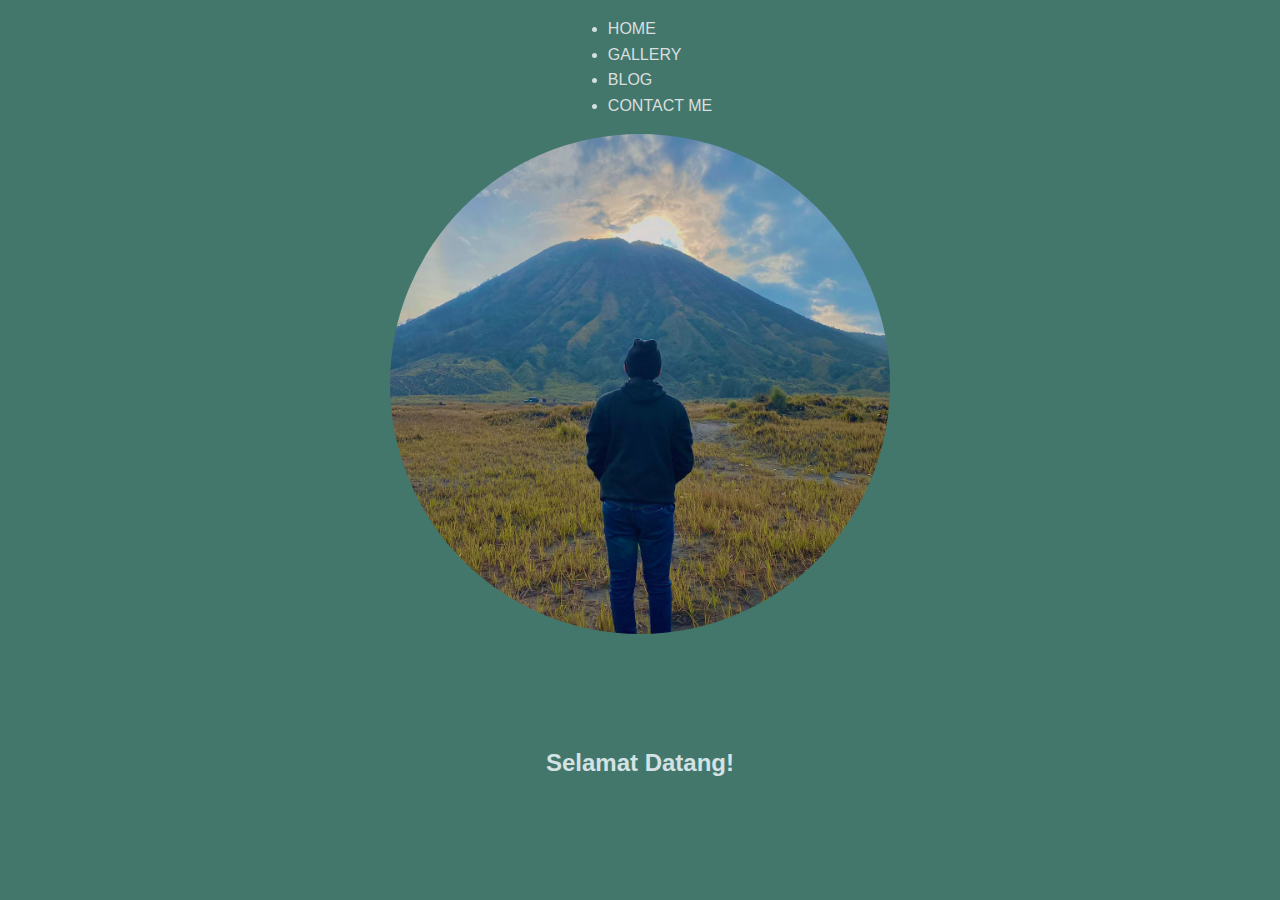
<file: index.html>
<!DOCTYPE html>
<html lang="en">
<head>
    <meta charset="UTF-8">
    <meta name="viewport" content="width=device-width, initial-scale=1.0">
    <title>portofolio</title>
    <link rel="stylesheet" href="styleindex.css" />
    <style>
        /* CSS untuk animasi */
        .animated-img {
            position: relative;
            animation: moveUpDown 2s infinite alternate; /* Animasi berulang naik turun */
        }

        @keyframes moveUpDown {
            0% {
                top: 0;
            }
            100% {
                top: 100px; /* Ganti angka ini untuk mengatur perjalanan vertikal */
            }
        }
    </style>
</head>
<body>
   <!-- NAVBAR MULAI-->
   <div>
    <ul>
        <li>
            <a href="#">HOME</a>
        </li>
        <li>
            <a href="Gallery.html">GALLERY</a>
        </li>
        <li>
            <a href="Blog.html">BLOG</a>
        </li>
        <li>
            <a href="contack.html">CONTACT ME</a>
        </li>     
    </ul>
   </div>
   <!-- NAVBAR SELESAI -->

   <!-- CONTEN 1 mulai -->
   <div class="animated-img">
    <img src="img/alip3.jpg" width="500" height="50%" alt/>

   </div>
   <!-- CONTEN 1 SELESAI-->

    <!-- FOOTER MULAI -->
 <footer>
    <div>
     <h2></h2> 
    </div>
   </footer>
   <!-- FOOTER SELESAI-->

   <!-- JavaScript untuk mengatur animasi -->
   <script>
       // JavaScript untuk mengatur animasi gambar naik turun
       const img = document.querySelector('.animated-img img');
       img.style.position = 'relative';
       img.style.top = '0';

       function startAnimation() {
           img.style.animationPlayState = 'running';
       }
       function stopAnimation() {
           img.style.animationPlayState = 'paused';
       }
   </script>
</body>
</html>

 <!-- FOOTER MULAI -->
 <footer>
    <div>
     <h2>Selamat Datang!</h2> 
    </div>
   </footer>
   <!-- FOOTER SELESAI-->
</file>
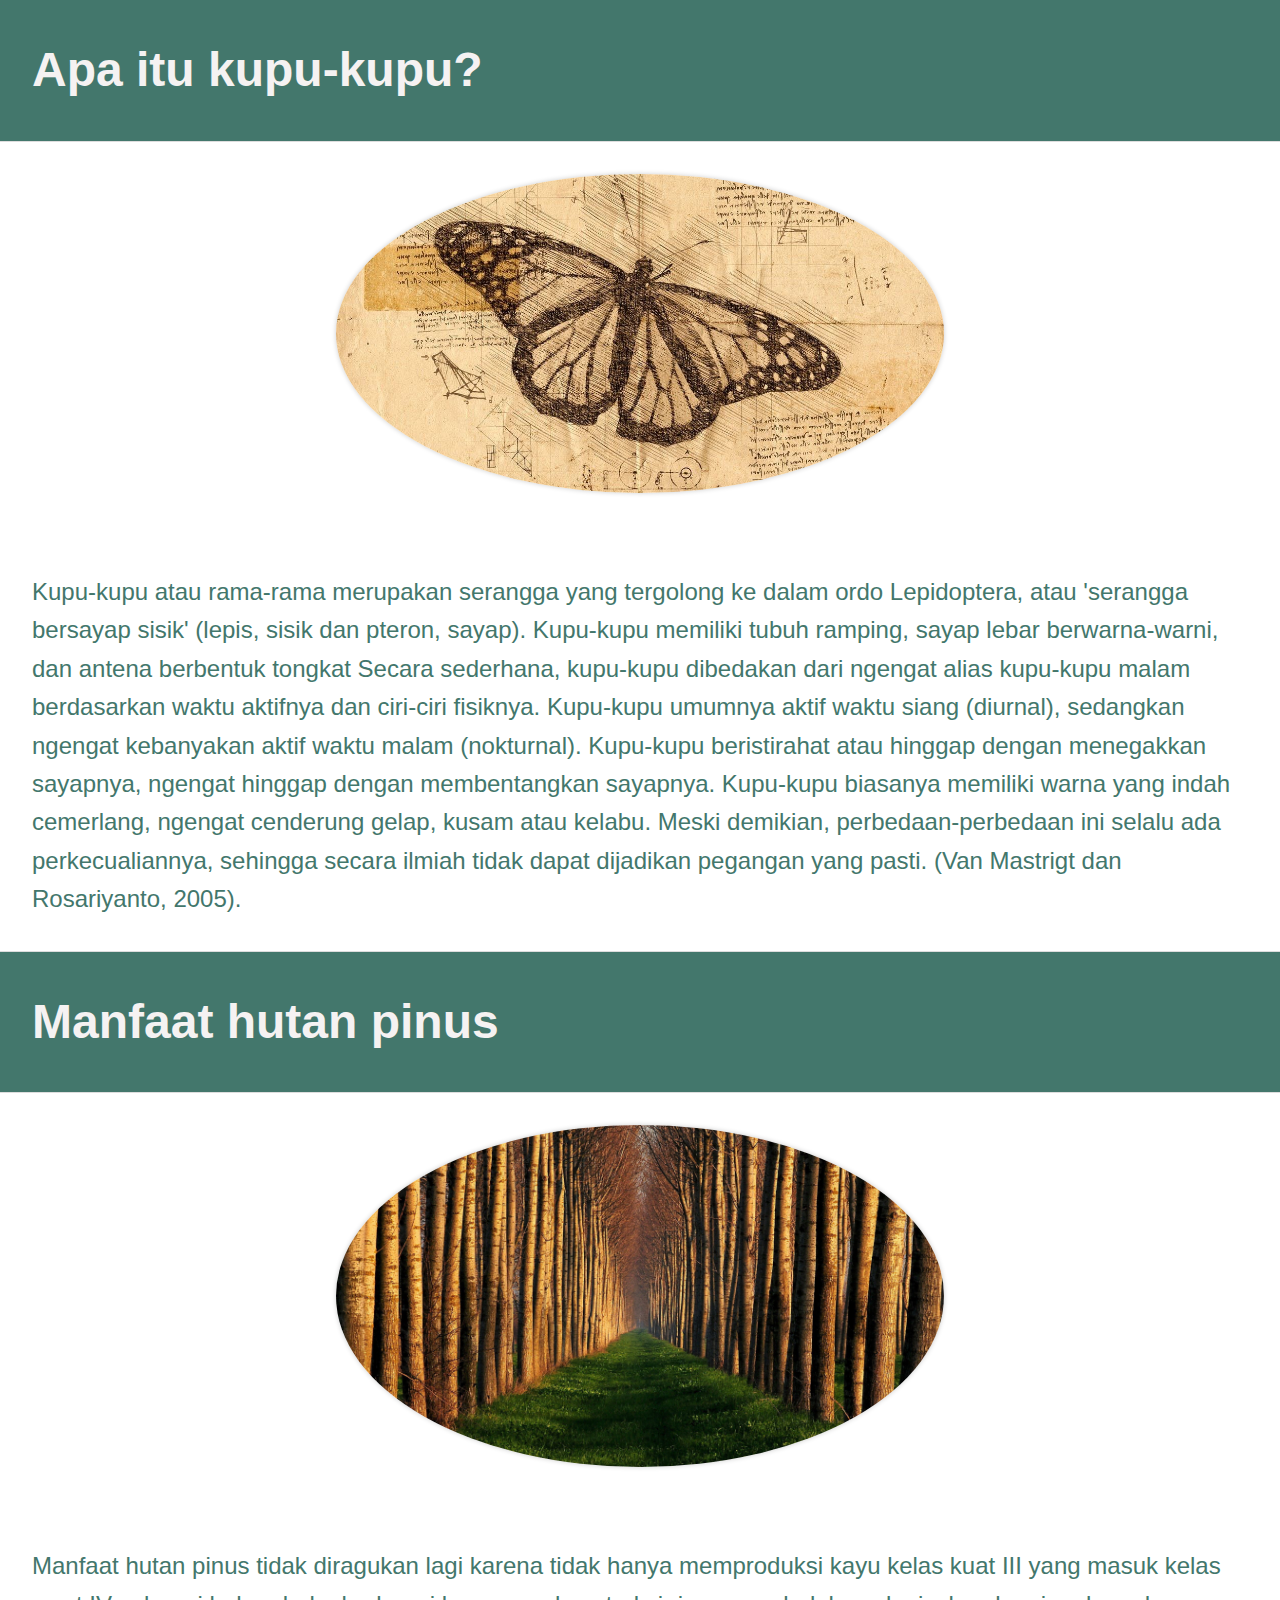
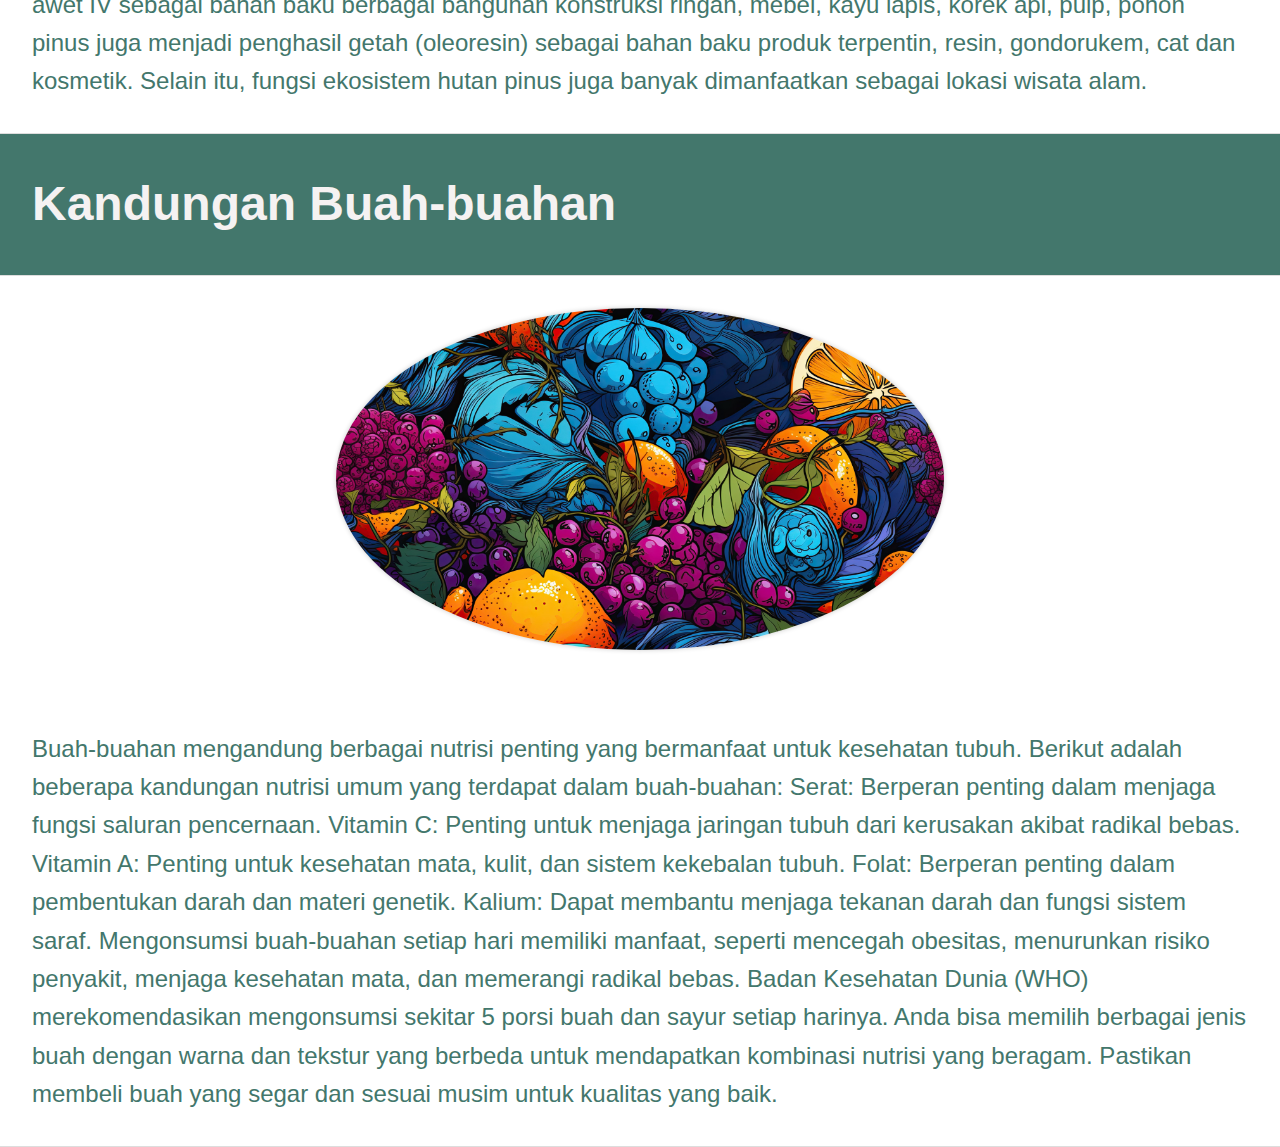
<file: Blog.html>
<!DOCTYPE html>
<html lang="en">
<head>
    <meta charset="UTF-8">
    <meta name="viewport" content="width=device-width, initial-scale=1.0">
    <title>CONTACK ME</title>
    <link rel="stylesheet" href="styleblog.css" />
</head>
<body>
    <h1>Apa itu kupu-kupu?</h1>
    <div class="Blog">
        <img src="img/kupukupu.jpeg" width="50%" height="50%" alt/>
    </div>
    <h3>Kupu-kupu atau rama-rama merupakan serangga yang tergolong ke dalam ordo Lepidoptera, atau 'serangga bersayap sisik' (lepis, sisik dan pteron, sayap). Kupu-kupu memiliki tubuh ramping, sayap lebar berwarna-warni, dan antena berbentuk tongkat
        Secara sederhana, kupu-kupu dibedakan dari ngengat alias kupu-kupu malam berdasarkan waktu aktifnya dan ciri-ciri fisiknya. Kupu-kupu umumnya aktif waktu siang (diurnal), sedangkan ngengat kebanyakan aktif waktu malam (nokturnal). Kupu-kupu 
        beristirahat atau hinggap dengan menegakkan sayapnya, ngengat hinggap dengan membentangkan sayapnya. Kupu-kupu biasanya memiliki warna yang indah cemerlang, ngengat cenderung gelap, kusam atau kelabu. Meski demikian, perbedaan-perbedaan ini 
        selalu ada perkecualiannya, sehingga secara ilmiah tidak dapat dijadikan pegangan yang pasti. (Van Mastrigt dan Rosariyanto, 2005).</h3>

     <h1>Manfaat hutan pinus</h1>
     <div class="Blog">
        <img src="img/hutanpinus.jpeg" width="50%" height="50%" alt/>
    </div>
    <h3>Manfaat hutan pinus tidak diragukan lagi karena tidak hanya memproduksi kayu kelas kuat III yang masuk kelas awet IV sebagai bahan baku berbagai bangunan konstruksi ringan, mebel, kayu lapis, korek api, pulp, pohon pinus juga menjadi penghasil getah (oleoresin) sebagai bahan baku produk terpentin, resin, gondorukem, cat dan kosmetik. Selain itu, fungsi ekosistem hutan pinus juga banyak dimanfaatkan sebagai lokasi wisata alam.</h3>


     <h1>Kandungan Buah-buahan</h1>  
     <div class="Blog">
        <img src="img/buahbuahan.jpeg" width="50%" height="50%" alt/>
    </div>
    <h3>Buah-buahan mengandung berbagai nutrisi penting yang bermanfaat untuk kesehatan tubuh. Berikut adalah beberapa kandungan nutrisi umum yang terdapat dalam buah-buahan: Serat: Berperan penting dalam menjaga fungsi saluran pencernaan. Vitamin C: Penting untuk menjaga jaringan tubuh dari kerusakan akibat radikal bebas.
        Vitamin A: Penting untuk kesehatan mata, kulit, dan sistem kekebalan tubuh. Folat: Berperan penting dalam pembentukan darah dan materi genetik. Kalium: Dapat membantu menjaga tekanan darah dan fungsi sistem saraf. Mengonsumsi buah-buahan setiap hari memiliki manfaat, seperti mencegah obesitas, menurunkan risiko penyakit, 
        menjaga kesehatan mata, dan memerangi radikal bebas. Badan Kesehatan Dunia (WHO) merekomendasikan mengonsumsi sekitar 5 porsi buah dan sayur setiap harinya. Anda bisa memilih berbagai jenis buah dengan warna dan tekstur yang berbeda untuk mendapatkan kombinasi nutrisi yang beragam. Pastikan membeli buah yang segar dan 
        sesuai musim untuk kualitas yang baik.</h3>
     

    </body>
</html>
</file>
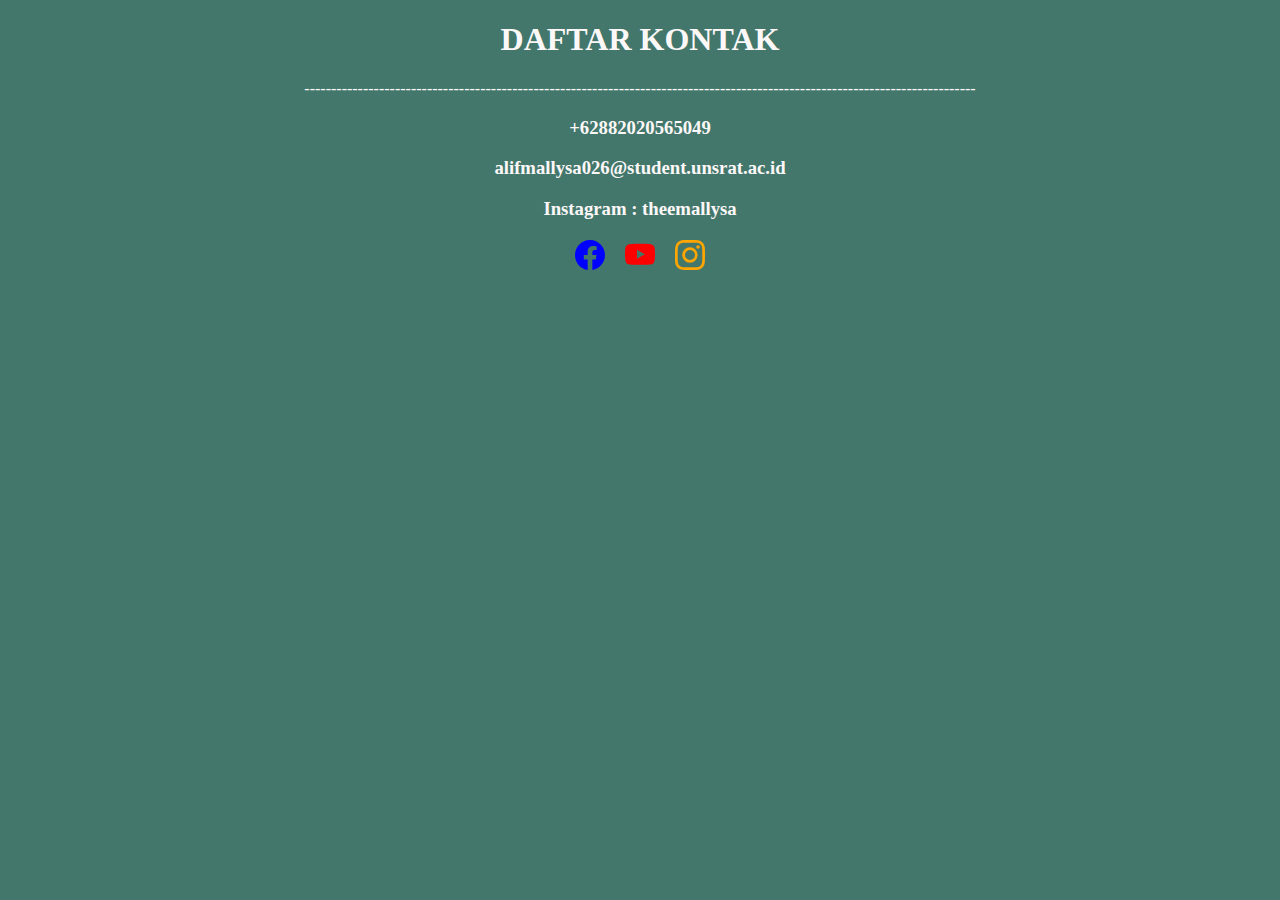
<file: contack.html>
<!DOCTYPE html>
<html lang="en">
<head>
    <meta charset="UTF-8">
    <meta name="viewport" content="width=device-width, initial-scale=1.0">
    <title>CONTACK ME</title>
    <link rel="stylesheet" href="stylecontack.css" />
</head>
<body>
  <h1>DAFTAR KONTAK</h1> 
  <p>------------------------------------------------------------------------------------------------------------------------------</p>

    <h3>+62882020565049</h3>
    <h3>alifmallysa026@student.unsrat.ac.id</h3>
    <h3>Instagram      : theemallysa</h3>
</body>
</html>
<div class="Social">
    <a class="fb" href="https://www.facebook.com/profile.php?id=100008168166563" title="Kunjungi Facebook"><svg xmlns="http://www.w3.org/2000/svg" width="30" height="30" fill="currentColor" color="blue" class="bi bi-facebook" viewBox="0 0 16 16">
        <path d="M16 8.049c0-4.446-3.582-8.05-8-8.05C3.58 0-.002 3.603-.002 8.05c0 4.017 2.926 7.347 6.75 7.951v-5.625h-2.03V8.05H6.75V6.275c0-2.017 1.195-3.131 3.022-3.131.876 0 1.791.157 1.791.157v1.98h-1.009c-.993 0-1.303.621-1.303 1.258v1.51h2.218l-.354 2.326H9.25V16c3.824-.604 6.75-3.934 6.75-7.951z"/>
      </svg>
    </a>  
    <a class="yt" href="https://www.youtube.com/channel/UCehBbQZH7OMNcZRhOHv-FQQ" title='Kunjungi Youtube'><svg xmlns="http://www.w3.org/2000/svg" width="30" height="30" fill="currentColor" color="red" class="bi bi-youtube" viewBox="0 0 16 16">
        <path d="M8.051 1.999h.089c.822.003 4.987.033 6.11.335a2.01 2.01 0 0 1 1.415 1.42c.101.38.172.883.22 1.402l.01.104.022.26.008.104c.065.914.073 1.77.074 1.957v.075c-.001.194-.01 1.108-.082 2.06l-.008.105-.009.104c-.05.572-.124 1.14-.235 1.558a2.007 2.007 0 0 1-1.415 1.42c-1.16.312-5.569.334-6.18.335h-.142c-.309 0-1.587-.006-2.927-.052l-.17-.006-.087-.004-.171-.007-.171-.007c-1.11-.049-2.167-.128-2.654-.26a2.007 2.007 0 0 1-1.415-1.419c-.111-.417-.185-.986-.235-1.558L.09 9.82l-.008-.104A31.4 31.4 0 0 1 0 7.68v-.123c.002-.215.01-.958.064-1.778l.007-.103.003-.052.008-.104.022-.26.01-.104c.048-.519.119-1.023.22-1.402a2.007 2.007 0 0 1 1.415-1.42c.487-.13 1.544-.21 2.654-.26l.17-.007.172-.006.086-.003.171-.007A99.788 99.788 0 0 1 7.858 2h.193zM6.4 5.209v4.818l4.157-2.408L6.4 5.209z"/>
      </svg>
    </a>
    <a class="ig" href="https://www.instagram.com/theemallysa/" title="Kunjungi Instagram"><svg xmlns="http://www.w3.org/2000/svg" width="30" height="30" fill="currentColor" color="orange" class="bi bi-instagram" viewBox="0 0 16 16">
        <path d="M8 0C5.829 0 5.556.01 4.703.048 3.85.088 3.269.222 2.76.42a3.917 3.917 0 0 0-1.417.923A3.927 3.927 0 0 0 .42 2.76C.222 3.268.087 3.85.048 4.7.01 5.555 0 5.827 0 8.001c0 2.172.01 2.444.048 3.297.04.852.174 1.433.372 1.942.205.526.478.972.923 1.417.444.445.89.719 1.416.923.51.198 1.09.333 1.942.372C5.555 15.99 5.827 16 8 16s2.444-.01 3.298-.048c.851-.04 1.434-.174 1.943-.372a3.916 3.916 0 0 0 1.416-.923c.445-.445.718-.891.923-1.417.197-.509.332-1.09.372-1.942C15.99 10.445 16 10.173 16 8s-.01-2.445-.048-3.299c-.04-.851-.175-1.433-.372-1.941a3.926 3.926 0 0 0-.923-1.417A3.911 3.911 0 0 0 13.24.42c-.51-.198-1.092-.333-1.943-.372C10.443.01 10.172 0 7.998 0h.003zm-.717 1.442h.718c2.136 0 2.389.007 3.232.046.78.035 1.204.166 1.486.275.373.145.64.319.92.599.28.28.453.546.598.92.11.281.24.705.275 1.485.039.843.047 1.096.047 3.231s-.008 2.389-.047 3.232c-.035.78-.166 1.203-.275 1.485a2.47 2.47 0 0 1-.599.919c-.28.28-.546.453-.92.598-.28.11-.704.24-1.485.276-.843.038-1.096.047-3.232.047s-2.39-.009-3.233-.047c-.78-.036-1.203-.166-1.485-.276a2.478 2.478 0 0 1-.92-.598 2.48 2.48 0 0 1-.6-.92c-.109-.281-.24-.705-.275-1.485-.038-.843-.046-1.096-.046-3.233 0-2.136.008-2.388.046-3.231.036-.78.166-1.204.276-1.486.145-.373.319-.64.599-.92.28-.28.546-.453.92-.598.282-.11.705-.24 1.485-.276.738-.034 1.024-.044 2.515-.045v.002zm4.988 1.328a.96.96 0 1 0 0 1.92.96.96 0 0 0 0-1.92zm-4.27 1.122a4.109 4.109 0 1 0 0 8.217 4.109 4.109 0 0 0 0-8.217zm0 1.441a2.667 2.667 0 1 1 0 5.334 2.667 2.667 0 0 1 0-5.334z"/>
      </svg>
    </a>
</div>
</div>
</div>
</body>
<html>
</file>
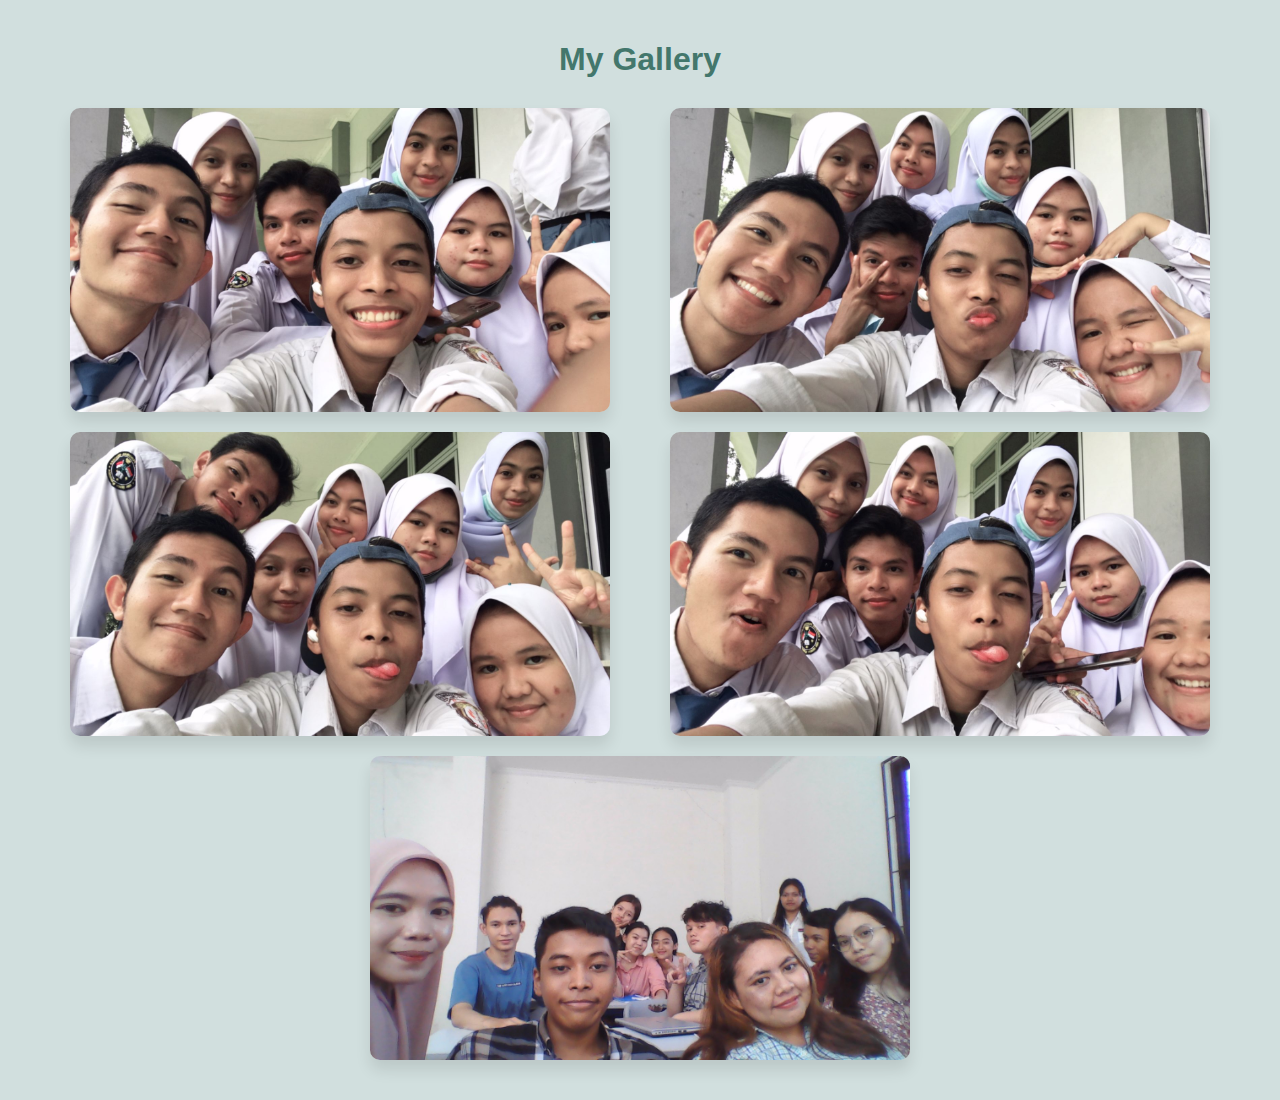
<file: Gallery.html>
<!DOCTYPE html>
<html lang="en">
<head>
    <meta charset="UTF-8">
    <meta name="viewport" content="width=device-width, initial-scale=1.0">
    <title>CONTACK ME</title>
    <link rel="stylesheet" href="stylegallery.css" />
</head>
<body>
    <div
    class="conten">
        <div class="hed">
            <h1>My Gallery</h1>
        </div>
        <div class="Gallery">
            <img src="img/alip1.jpg" width="50%" height="50%" alt/>
            <img src="img/alip2.jpg" width="50%" height="50%" alt/>
            <img src="img/alip5.jpg" width="50%" height="50%" alt/>
            <img src="img/alip4.jpg" width="50%" height="50%" alt/>
            <img src="img/alip6.jpg" width="50%" height="50%" alt/>
        </div>
</body>
</html>
</file>
<file: styleindex.css>
/* General Styles */
body {
  font-family: Arial, sans-serif;
  line-height: 1.6;
  color: #d1dfde;
  margin: 0;
  padding: 0;
  display: flex;
  flex-direction: column;
  align-items: center;
  background-color: #43776c;
}

h1, h2, h3, h4, h5, h6 {
  margin: 0 0 1rem 0;
}

p {
  margin: 0 0 1.5rem 0;
}

a {
  color: #dadfdf;
  text-decoration: none;
}

a:hover {
  text-decoration: underline;
}

/* Navigation Bar Styles */
nav {
  background-color: #333;
  padding: 1rem;
  display: flex;
  justify-content: space-around;
  width: 100%;
}

nav ul {
  list-style-type: none;
  margin: 0;
  padding: 0;
  display: flex;
}

nav ul li {
  margin-right: 1rem;
}

nav ul li a {
  color: #fff;
  padding: 0.5rem 1rem;
  border-radius: 5px;
}

nav ul li a:hover {
  background-color: #555;
}

/* Content Styles */
#content1 {
  display: flex;
  justify-content: center;
  align-items: center;
  height: 100vh;
  padding: 0 2rem;
  background-color: #f5f5f5;
  flex-direction: column;
  text-align: center;
  box-shadow: 0 0 10px rgba(0,0,0,0.2);
  margin-top: 2rem;
  margin-bottom: 2rem;
}

#content1 img {
  border-radius: 50%;
  margin-bottom: 1rem;
  box-shadow: 0 0 5px rgba(0,0,0,0.2);
  
}

.Gallery img {
  width: 45%;
  margin: 0 auto 20px;
  border-radius: 10px;
  box-shadow: 0px 10px 15px rgba(0, 0, 0, 0.1);

}

/* Footer Styles */
footer {
  background-color: #43776c;
  padding: 10px 0;
  text-align: center;
  color: #d4e2e3;
  margin-top: 2rem;
  
  
}
.animated-img {
  width: 500px;
  height: 500px;
  overflow: hidden;
}

.animated-img img {
  width: 100%;
  height: 100%;
  border-radius: 50%;
  object-fit: cover;
  transition: transform 1s ease-in-out;
}

.animated-img img:hover {
  transform: scale(1.2);
}
</file>
<file: styleblog.css>
body {
    font-family: Arial, sans-serif;
    line-height: 1.6;
    margin: 0;
    padding: 0;
    background-color: #5a948e;
}

h1 {
    font-size: 3rem;
    font-weight: bold;
    color: #f5f2f2;
    margin: 0;
    padding: 2rem;
  background-color: #43776c;
    border-bottom: 1px solid #ddd;
}

h3 {
    font-size: 1.5rem;
    font-weight: normal;
    color: #43776c;
    margin: 0;
    padding: 2rem;
    background-color: #fff;
    border-bottom: 1px solid #ddd;
}

.Blog {
    display: flex;
    justify-content: center;
    margin: 0;
    padding: 2rem;
    background-color: #fff;
}

.Blog img {
    border-radius: 50%;
    margin-bottom: 1rem;
    box-shadow: 0 0 5px rgba(0,0,0,0.2);
}

@media screen and (max-width: 768px) {
    .Blog {
        flex-direction: column;
    }

    .Blog img {
        width: 100%;
        height: auto;
    }
}
</file>
<file: stylecontack.css>
body {
    background-color: #43776c;
    color: #fdf8f8;
    text-align: center;
  }

.Social {
    display: flex;
    justify-content: center;
    margin-top: 20px;
}

  .Social a {
    margin: 0 10px;
    text-decoration: none;
    transition: transform 0.2s ease-in-out;
  }
  
  .Social a:hover {
    transform: translateY(-5px);
  }
  
  .Social svg {
    width: 30px;
    height: 30px;
    fill: currentColor;
  }
</file>
<file: stylegallery.css>
body {
    background-color: #d1dfde;
    margin: 0;
    padding: 0;
    font-family: Arial, sans-serif;
    color: #43776c;
  }
  
  .conten {
    padding: 20px;
    max-width: 1200px;
    margin: 0 auto;
  }
  
  .hed {
    text-align: center;
    margin-bottom: 30px;
  }
  
  .Gallery {
    display: flex;
    justify-content: center;
    align-items: center;
    flex-wrap: wrap;
  }
  
  .Gallery img {
    width: 45%;
    margin: 0 auto 20px;
    border-radius: 10px;
    box-shadow: 0px 10px 15px rgba(0, 0, 0, 0.1);
  }

  @media screen and (max-width: 768px) {
    .Gallery img {
      width: 100%;
    }
  }
</file>
